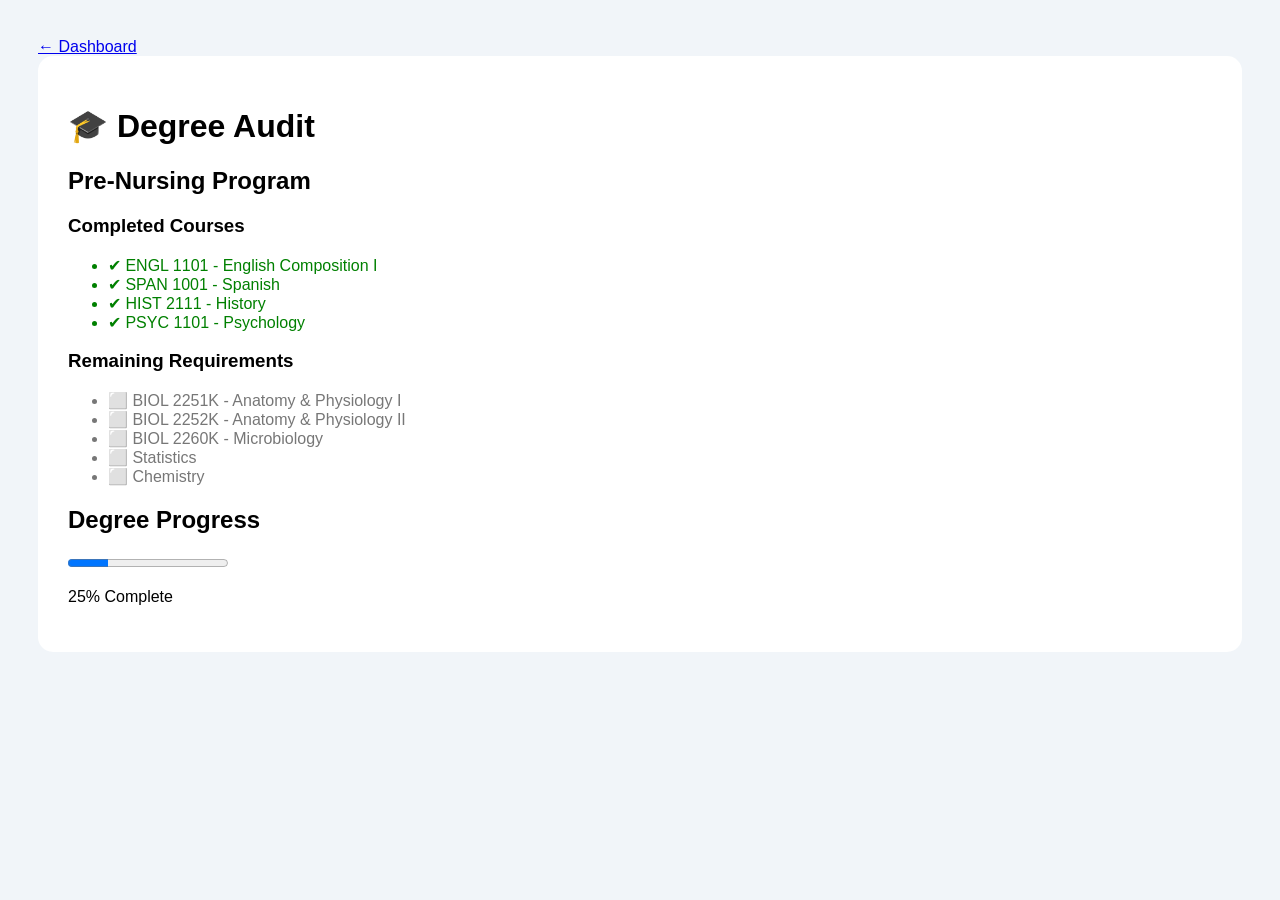
<file: degree-audit.html>
<!DOCTYPE html>
<html>

<head>

<title>Degree Audit</title>

<style>

body{
font-family:Arial;
background:#f1f5f9;
padding:30px;
}

.box{
background:white;
padding:30px;
border-radius:15px;
}

.complete{
color:green;
}

.remaining{
color:#777;
}

</style>

</head>


<body>

<a href="dashboard.html">← Dashboard</a>


<div class="box">

<h1>🎓 Degree Audit</h1>

<h2>Pre-Nursing Program</h2>


<h3>Completed Courses</h3>

<ul class="complete">

<li>✔ ENGL 1101 - English Composition I</li>

<li>✔ SPAN 1001 - Spanish</li>

<li>✔ HIST 2111 - History</li>

<li>✔ PSYC 1101 - Psychology</li>

</ul>



<h3>Remaining Requirements</h3>

<ul class="remaining">

<li>⬜ BIOL 2251K - Anatomy & Physiology I</li>

<li>⬜ BIOL 2252K - Anatomy & Physiology II</li>

<li>⬜ BIOL 2260K - Microbiology</li>

<li>⬜ Statistics</li>

<li>⬜ Chemistry</li>

</ul>



<h2>Degree Progress</h2>

<progress value="25" max="100"></progress>

<p>25% Complete</p>


</div>

</body>

</html>
</file>
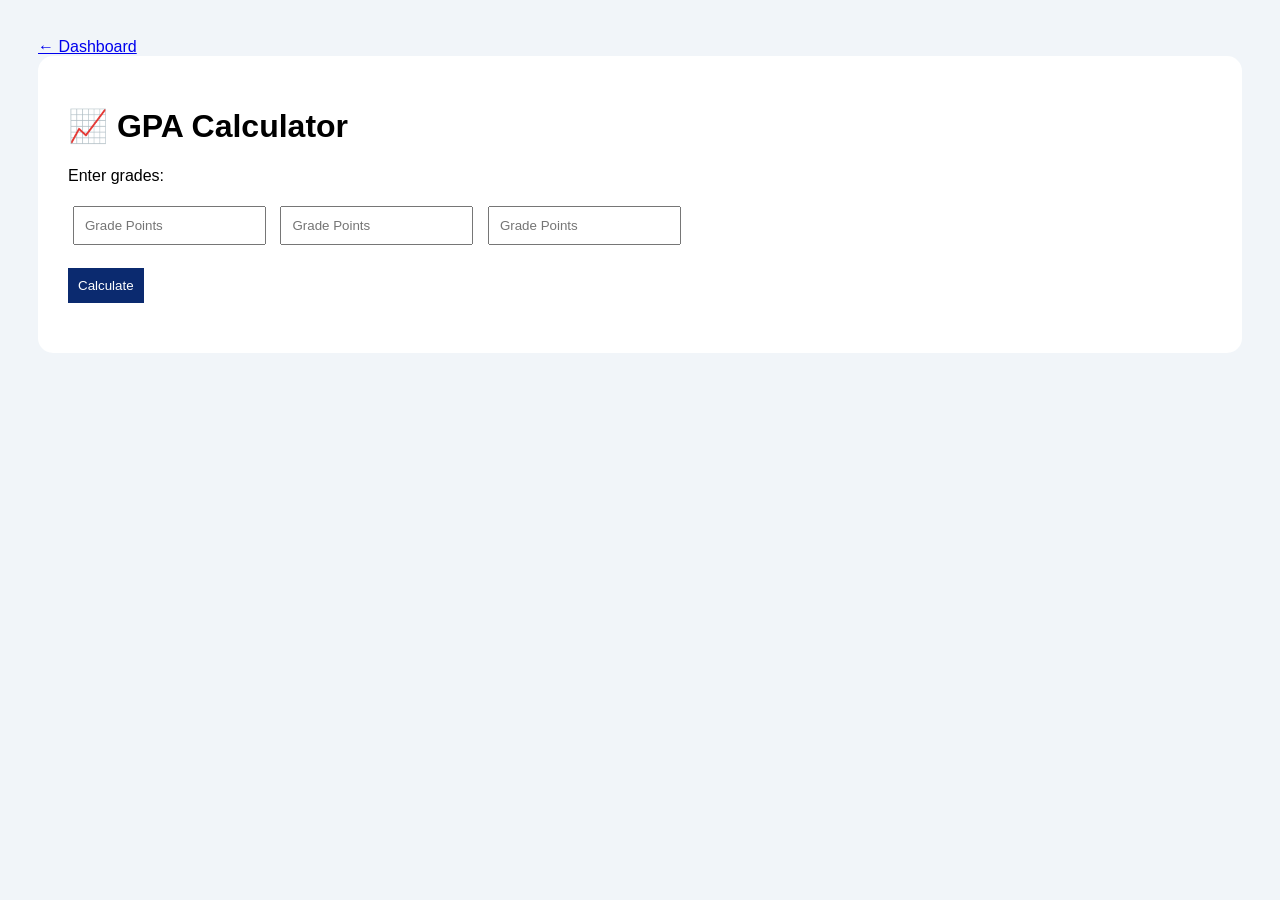
<file: gpa.html>
<!DOCTYPE html>
<html>

<head>

<title>GPA Calculator</title>

<style>

body{
font-family:Arial;
background:#f1f5f9;
padding:30px;
}

.box{
background:white;
padding:30px;
border-radius:15px;
}

input{
padding:10px;
margin:5px;
}

button{
background:#0b2a6f;
color:white;
padding:10px;
border:none;
}

</style>

</head>


<body>


<a href="dashboard.html">← Dashboard</a>


<div class="box">

<h1>📈 GPA Calculator</h1>


<p>Enter grades:</p>


<input id="g1" placeholder="Grade Points">

<input id="g2" placeholder="Grade Points">

<input id="g3" placeholder="Grade Points">


<br><br>


<button onclick="calc()">
Calculate
</button>


<h2 id="result"></h2>


</div>



<script>

function calc(){

let a=Number(document.getElementById("g1").value);
let b=Number(document.getElementById("g2").value);
let c=Number(document.getElementById("g3").value);


let gpa=(a+b+c)/3;


document.getElementById("result").innerHTML=
"Your GPA: "+gpa.toFixed(2);

}

</script>


</body>

</html>
</file>
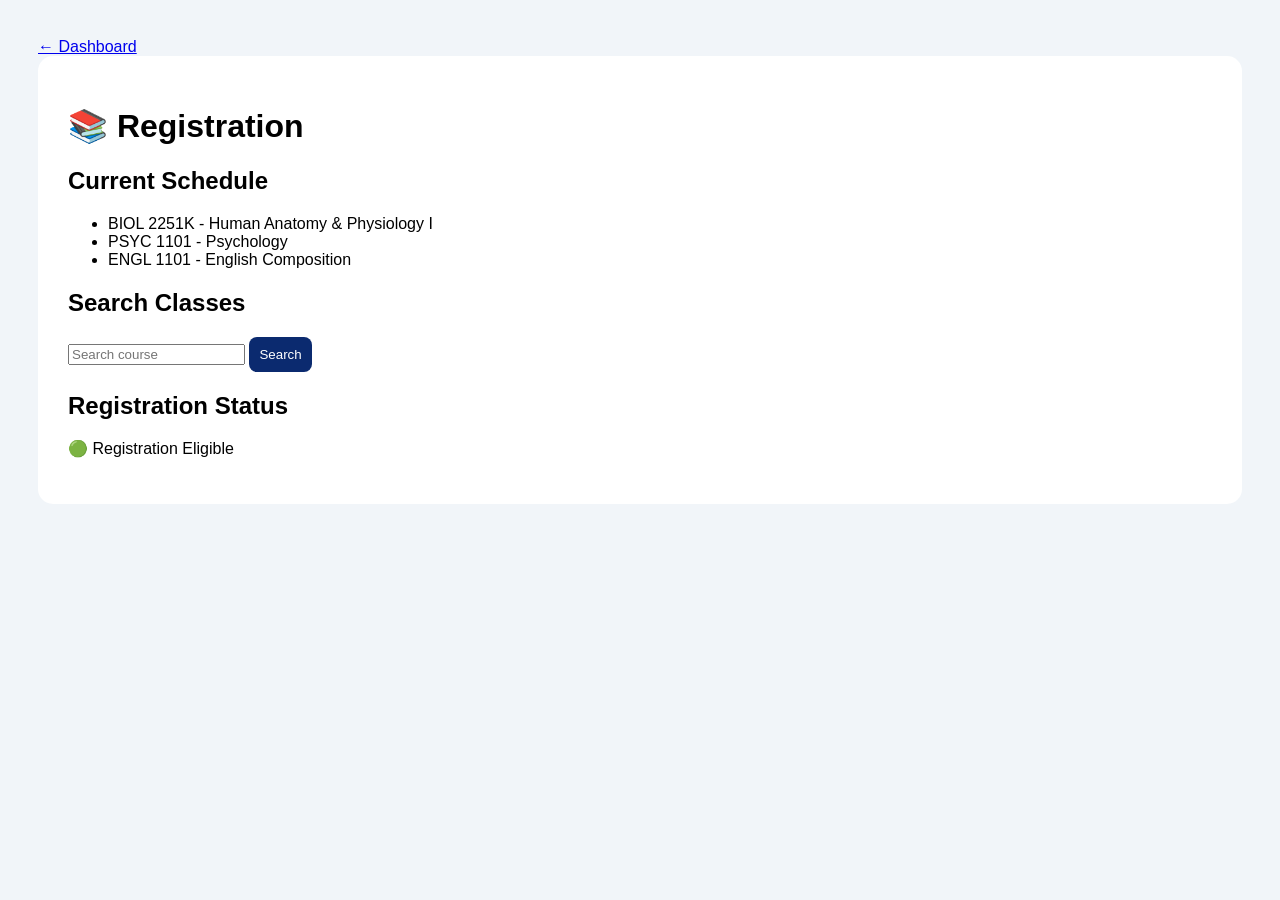
<file: registration.html>
<!DOCTYPE html>
<html>

<head>
<title>Registration</title>

<style>
body{
font-family:Arial;
background:#f1f5f9;
padding:30px;
}

.box{
background:white;
padding:30px;
border-radius:15px;
}

button{
background:#0b2a6f;
color:white;
padding:10px;
border:none;
border-radius:8px;
}
</style>

</head>

<body>

<a href="dashboard.html">← Dashboard</a>

<div class="box">

<h1>📚 Registration</h1>

<h2>Current Schedule</h2>

<ul>
<li>BIOL 2251K - Human Anatomy & Physiology I</li>
<li>PSYC 1101 - Psychology</li>
<li>ENGL 1101 - English Composition</li>
</ul>


<h2>Search Classes</h2>

<input placeholder="Search course">

<button>
Search
</button>


<h2>Registration Status</h2>

<p>
🟢 Registration Eligible
</p>


</div>

</body>

</html>
</file>
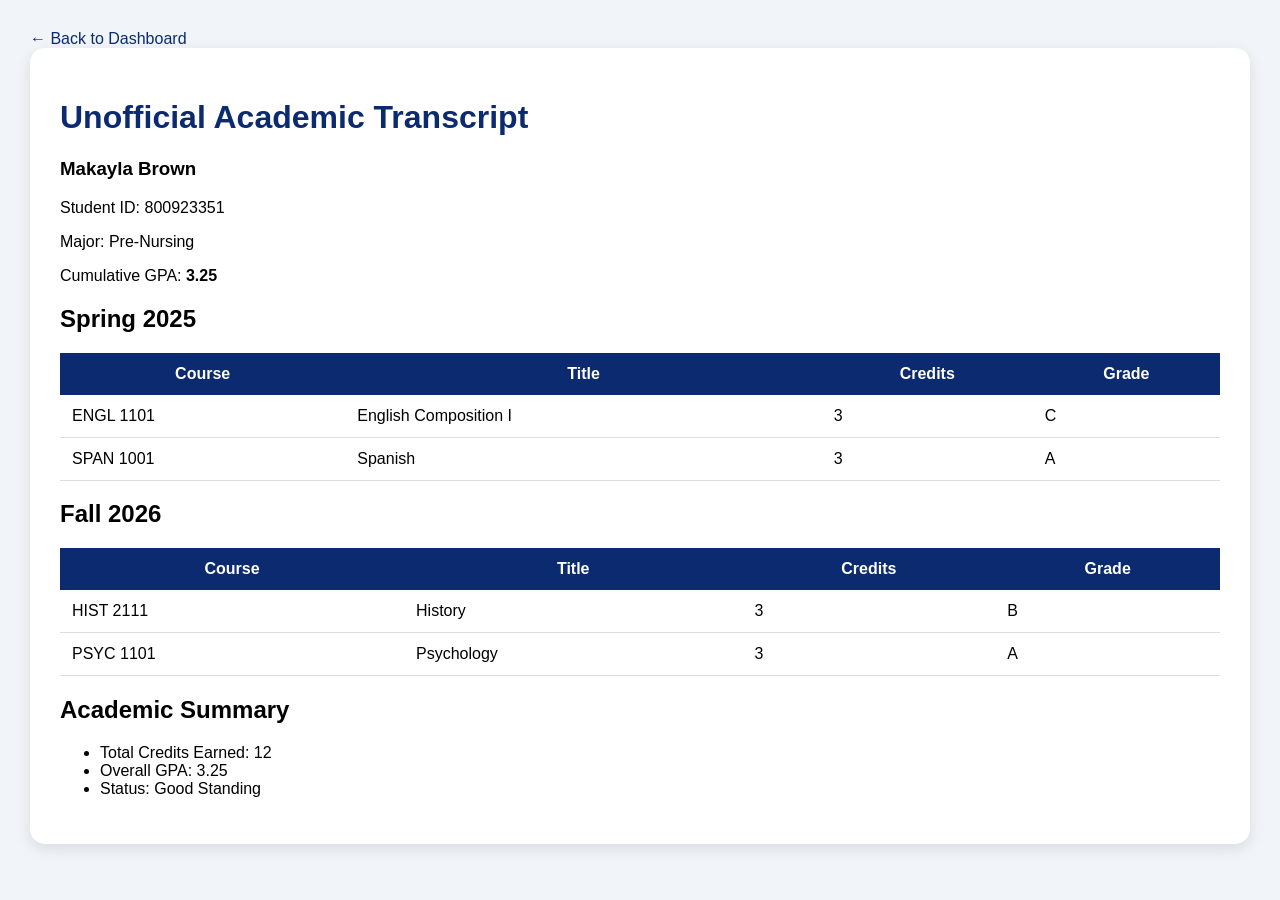
<file: transcript.html>
<!DOCTYPE html>
<html>

<head>
<title>Makayla Student Portal - Transcript</title>

<style>
body{
font-family:Arial;
background:#f1f5f9;
margin:0;
padding:30px;
}

.container{
background:white;
padding:30px;
border-radius:15px;
box-shadow:0 5px 15px rgba(0,0,0,.1);
}

h1{
color:#0b2a6f;
}

table{
width:100%;
border-collapse:collapse;
margin-top:20px;
}

th{
background:#0b2a6f;
color:white;
padding:12px;
}

td{
padding:12px;
border-bottom:1px solid #ddd;
}

a{
color:#0b2a6f;
text-decoration:none;
}
</style>

</head>

<body>

<a href="dashboard.html">← Back to Dashboard</a>

<div class="container">

<h1>Unofficial Academic Transcript</h1>

<h3>Makayla Brown</h3>

<p>
Student ID: 800923351
</p>

<p>
Major: Pre-Nursing
</p>

<p>
Cumulative GPA: <b>3.25</b>
</p>


<h2>Spring 2025</h2>

<table>

<tr>
<th>Course</th>
<th>Title</th>
<th>Credits</th>
<th>Grade</th>
</tr>


<tr>
<td>ENGL 1101</td>
<td>English Composition I</td>
<td>3</td>
<td>C</td>
</tr>


<tr>
<td>SPAN 1001</td>
<td>Spanish</td>
<td>3</td>
<td>A</td>
</tr>

</table>



<h2>Fall 2026</h2>


<table>

<tr>
<th>Course</th>
<th>Title</th>
<th>Credits</th>
<th>Grade</th>
</tr>


<tr>
<td>HIST 2111</td>
<td>History</td>
<td>3</td>
<td>B</td>
</tr>


<tr>
<td>PSYC 1101</td>
<td>Psychology</td>
<td>3</td>
<td>A</td>
</tr>


</table>


<h2>Academic Summary</h2>

<ul>
<li>Total Credits Earned: 12</li>
<li>Overall GPA: 3.25</li>
<li>Status: Good Standing</li>
</ul>


</div>

</body>

</html>
</file>
